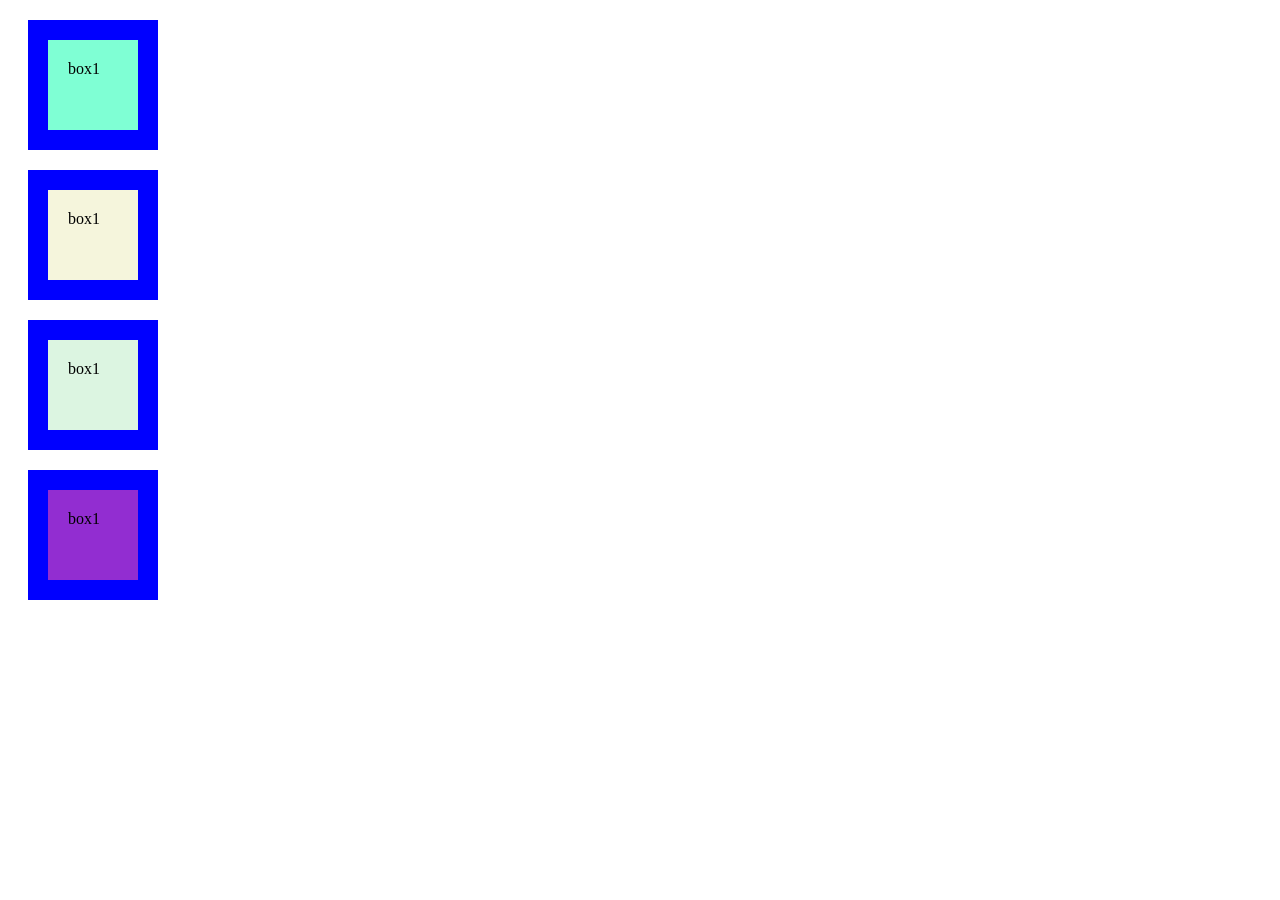
<file: BoxModel/index.html>
<!DOCTYPE html>
<html lang="en">
<head>
    <meta charset="UTF-8">
    <meta name="viewport" content="width=device-width, initial-scale=1.0">
    <title>BoxModel</title>
    <link rel="stylesheet" href="styles.css">
</head>
<body>
    <p class="box1"> box1</p>
    <p class="box2"> box1</p>
    <p class="box3"> box1</p>
    <p class="box4"> box1</p>
</body>
</html>
</file>
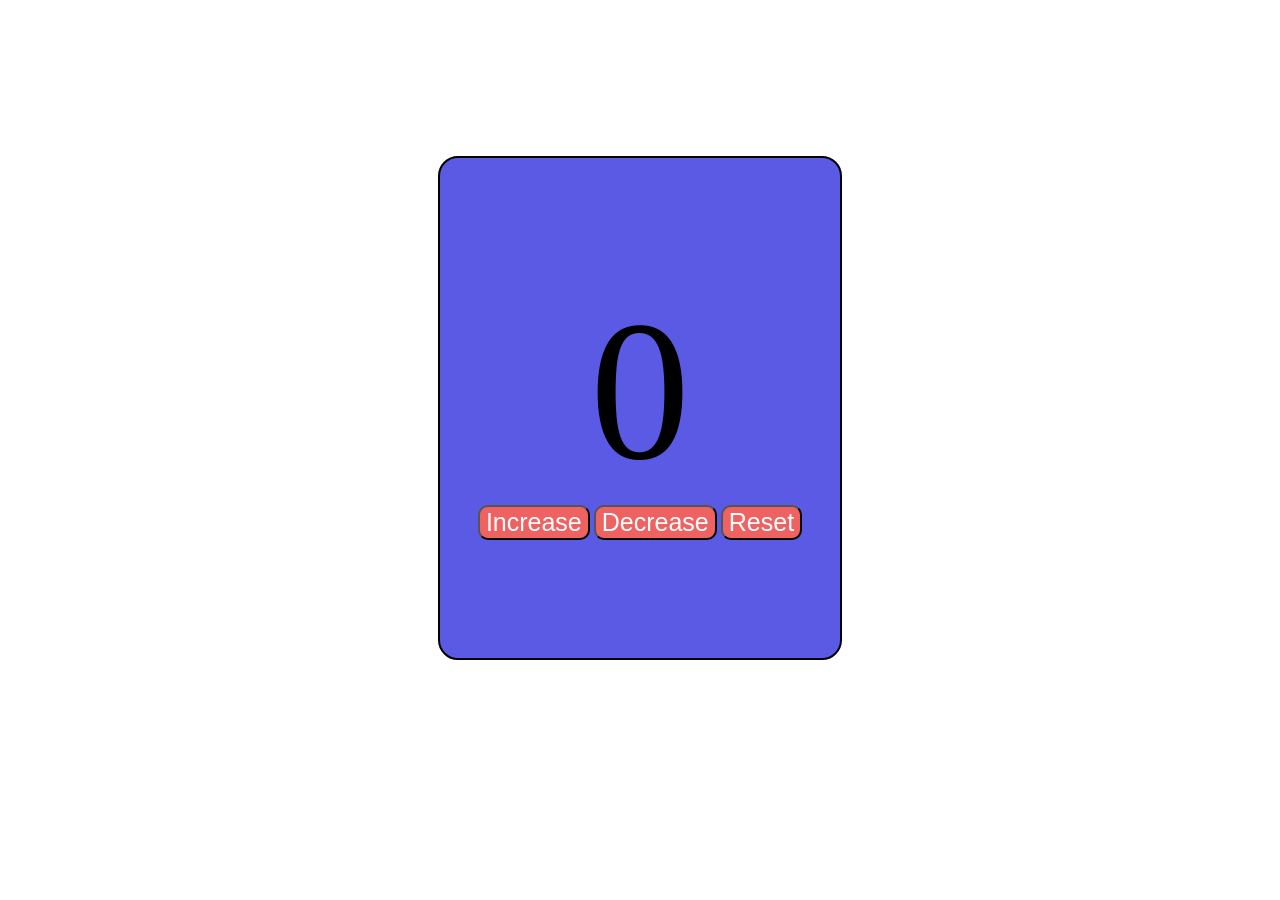
<file: Counter/index.html>
<!DOCTYPE html>
<html lang="en">
<head>
    <meta charset="UTF-8">
    <meta name="viewport" content="width=device-width, initial-scale=1.0">
    <title>CounterApp</title>
    <link rel="stylesheet" href="styles.css">
</head>
<body>
    <main>
       <div id="card">
            <div id="counter">0</div>
            <div id="button-group">
                <button id="increaseBt" class="button">Increase</button>
                <button id="decreaseBt" class="button">Decrease</button>
                <button id="resetBt" class="button">Reset</button>
            </div>
        </div> 
    </main>
    
    <script src="index.js"></script>
</body>
</html>
</file>
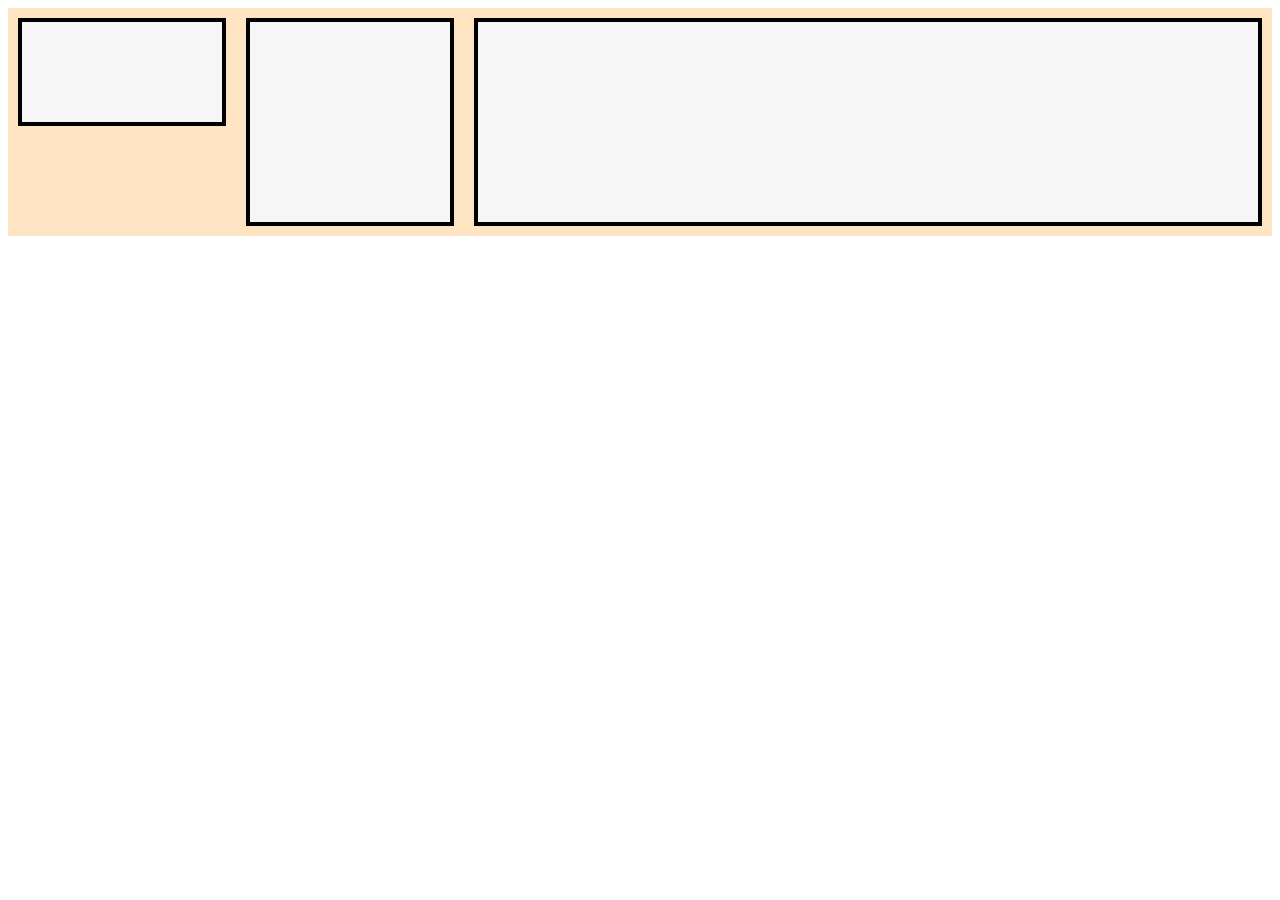
<file: FlexBox/index.html>
<!DOCTYPE html>
<html lang="en">
<head>
    <meta charset="UTF-8">
    <meta name="viewport" content="width=device-width, initial-scale=1.0">
    <title>FlexBox</title>
    <link rel="stylesheet" href="styles.css">
</head>
<body>
    <div class="flexbox-container">
        <div class="flexbox flexbox1"></div>
        <div class="flexbox flexbox2"></div>
        <div class="flexbox flexbox3"></div>
    </div>
    
</body>
</body>
</html>
</file>
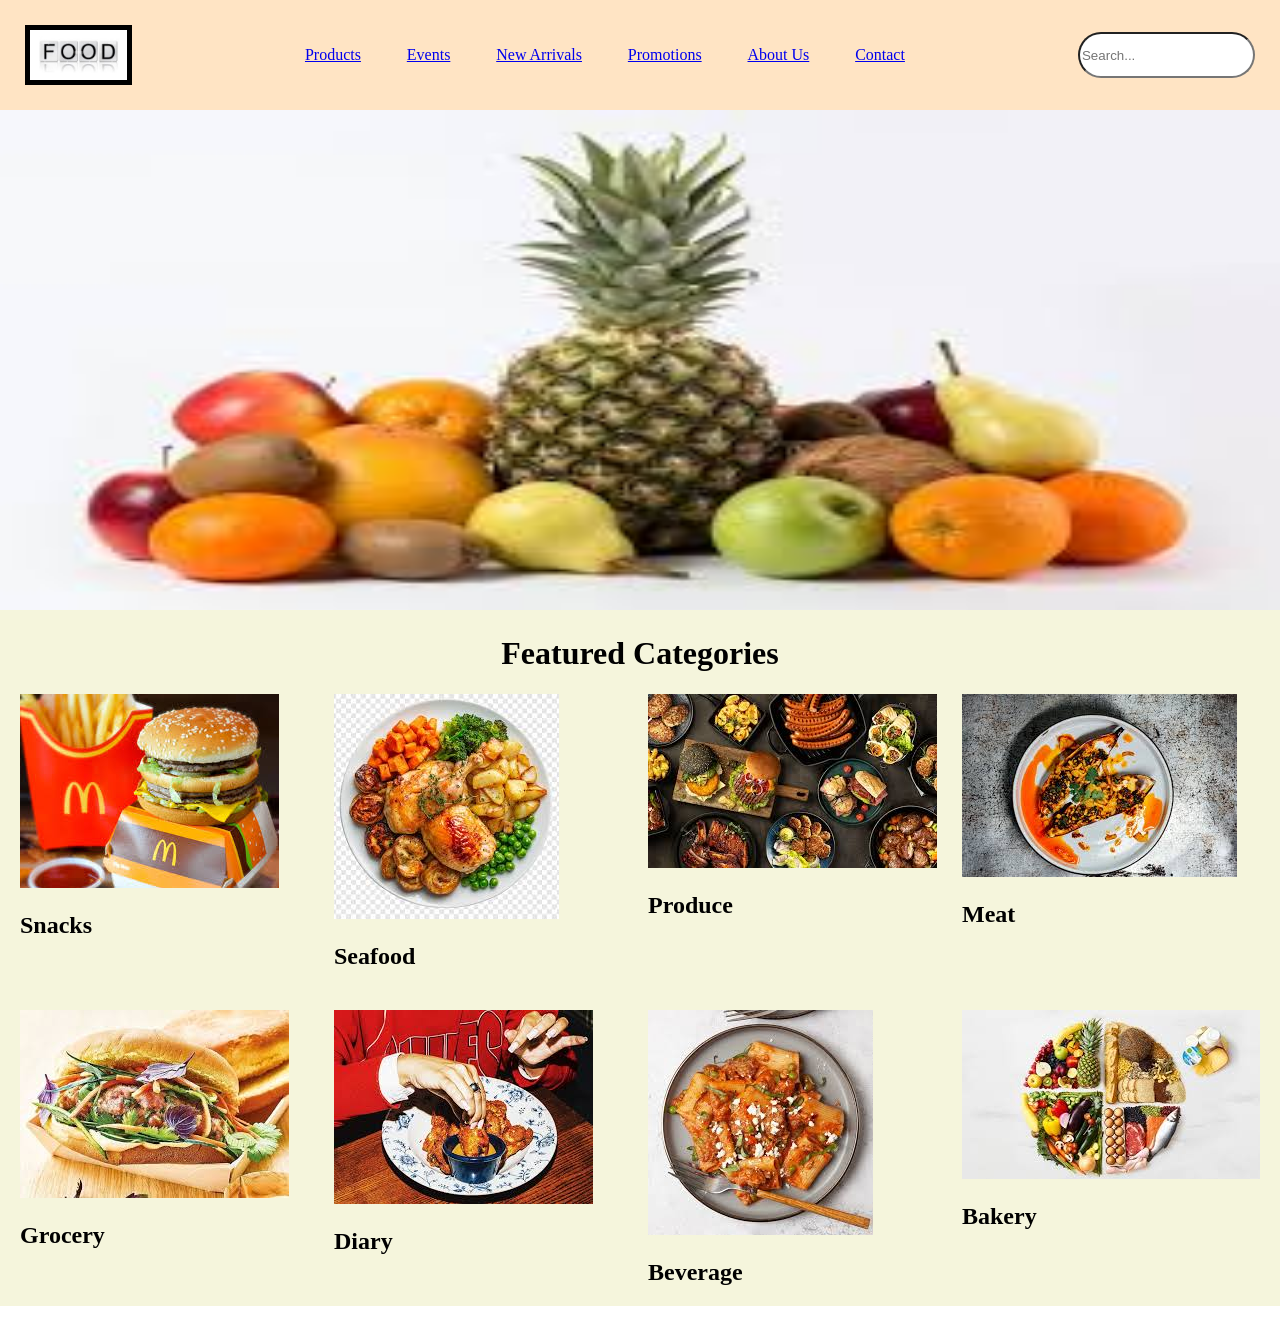
<file: foodGallery/index.html>
<!DOCTYPE html>
<html lang="en">
<head>
    <meta charset="UTF-8">
    <meta name="viewport" content="width=device-width, initial-scale=1.0">
    <title>Food Gallery</title>
    <link rel="stylesheet" href="styles.css">
</head>
<body>
    <header>
        <div class="bar-container">
            <img src="./images/food logo.jpg" alt="logo">
            <div class="menu-container">
                <a href="#">Products </a> 
                <a href="#">Events</a>
                <a href="#">New Arrivals</a>
                <a href="#">Promotions</a>
                <a href="#">About Us</a>
                <a href="#">Contact</a>
            </div>
            <input type="text" placeholder="Search..."  >
        </div>  
    </header>
    <main>
        <div class="main-container">
            <div class="front-image"><img src="./images/imgB.jpg" alt="imageBig" ></div>
            <h1>Featured Categories</h1>

            <div class="categories-container">
                <div>
                <img src="./images/food1.jpg" alt="food1">
                <h2>Snacks</h2>
                </div>
                <div>
                    <img src="./images/food2.jpg" alt="food2">
                    <h2>Seafood</h2>
                </div>
                <div>
                    <img src="./images/food3.jpg" alt="food3">
                    <h2>Produce</h2>
                </div>
                <div>
                    <img src="./images/food4.jpg" alt="food4">
                    <h2>Meat</h2>
                </div>
                <div>
                    <img src="./images/food5.jpg" alt="food5">
                    <h2>Grocery</h2>
                </div>
                <div>
                    <img src="./images/food6.jpg" alt="food6">
                    <h2>Diary</h2>
                </div>
                <div>
                    <img src="./images/food7.jpg" alt="food7">
                    <h2>Beverage</h2>
                </div>
                <div>
                    <img src="./images/food8.jpg" alt="food8">
                    <h2>Bakery</h2>
                </div>
            </div>
            

        </div>
    </main>
 
</body>
</html>
</file>
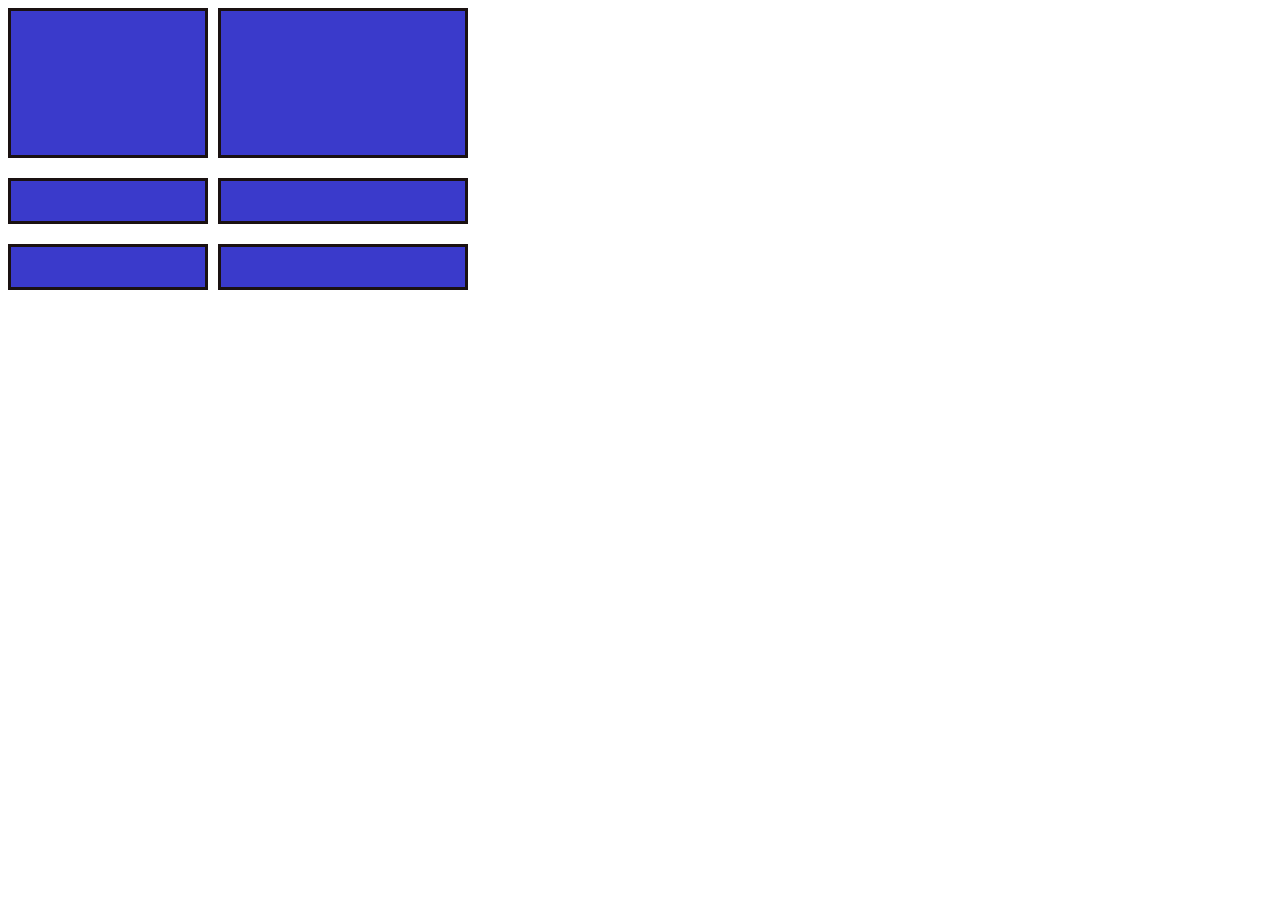
<file: Grid/index.html>
<!DOCTYPE html>
<html lang="en">
<head>
    <meta charset="UTF-8">
    <meta name="viewport" content="width=device-width, initial-scale=1.0">
    <title>Grid</title>
    <link rel="stylesheet" href="style.css">
</head>
<body>
    <div class="grid-container">
        <div class="grid-item grid-item1"></div>
        <div class="grid-item grid-item2"></div>
        <div class="grid-item grid-item3"></div>
        <div class="grid-item grid-item4"></div>
        <div class="grid-item grid-item5"></div>
        <div class="grid-item grid-item6"></div>
        
    </div>
</body>
</html>
</file>
<file: BoxModel/styles.css>
.box1{
    background-color: aquamarine;
    padding: 20px;
    border: 20px solid blue;
    margin: 20px;
    width: 50px;
    height: 50px;
}
.box2{
    background-color: beige;
    padding: 20px;
    border: 20px solid blue;
    margin: 20px;
    width: 50px;
    height: 50px;
}

.box3{
    background-color: rgb(220, 245, 225);
    padding: 20px;
    border: 20px solid blue;
    margin: 20px;
    width: 50px;
    height: 50px;
    
}
.box4{
    background-color: rgb(146, 45, 209);
    padding: 20px;
    border: 20px solid blue;
    margin: 20px;
    width: 50px;
    height: 50px;
}
</file>
<file: Counter/styles.css>
main{
    display: flex;
    justify-content: center;
    align-items: center;
    height: 800px;
    
}
#card{
    border: 2px solid;
    border-radius: 20px;
    display: flex;
    flex-direction: column;
    align-items: center;
    justify-content: center;
    width: 400px;
    height: 500px;
    background-color: rgb(90, 90, 228);
}
#counter{
    font-size: 200px;
    font-family: verdana;
}

.button{
    font-size: 25px;
    border-radius: 10px;
    color: white;
    background-color: rgb(239, 98, 98);
    transition: 0.2s;
    cursor: pointer;
}

.button:hover{
    background-color:rgb(176, 11, 11);
}
</file>
<file: FlexBox/styles.css>
.flexbox-container{
    display: flex;
    background-color: bisque;
}

.flexbox{
    background-color: rgb(246, 246, 246);
    border: 4px solid black;
    width: 200px;
    margin: 10px;
}

.flexbox1{
    min-height: 100px;
    flex-shrink: 0;
    align-self: flex-start;
}
.flexbox2{
    min-height: 200px
}
.flexbox3{
    min-height: 50px;
    flex-grow: 1;
}
</file>
<file: foodGallery/styles.css>
body{
    margin: 0;
}
.bar-container{
    background-color: bisque;
    display: flex;
    justify-content: space-between;
    align-items: center;
    padding: 25px;
    gap: 20px;
}
.bar-container img{
    border: 5px solid;
    height: 50px;  
}

.bar-container input{
    border-radius: 30px;
    height: 40px;
}

.menu-container{
    display: flex;
    width: 600px;
    justify-content: space-between;
    align-items: center;
}
.main-container{
    background-color: beige;
}

.front-image img{
    width: 100%; 
    height: 500px;
}
.main-container h1{
    display: flex;
    justify-content: center;
}

.categories-container{
    display: grid;
    grid-template-columns: repeat(4, 1fr);
    gap: 20px;
    margin: 20px;
}
</file>
<file: Grid/style.css>
.grid-item{
    background-color: rgb(58, 58, 203);
    padding: 20px;
    border: 3px solid rgb(26, 17, 17);
}
.grid-container{
    display: grid;
    grid-template-columns: 200px 250px;
    grid-template-rows: minmax(150px, auto);
    grid-column-gap: 10px;
    grid-row-gap: 20px;
    
}
.grid-item1{
  
}
.grid-item2{
  
}
.grid-item3{
    
}
</file>
